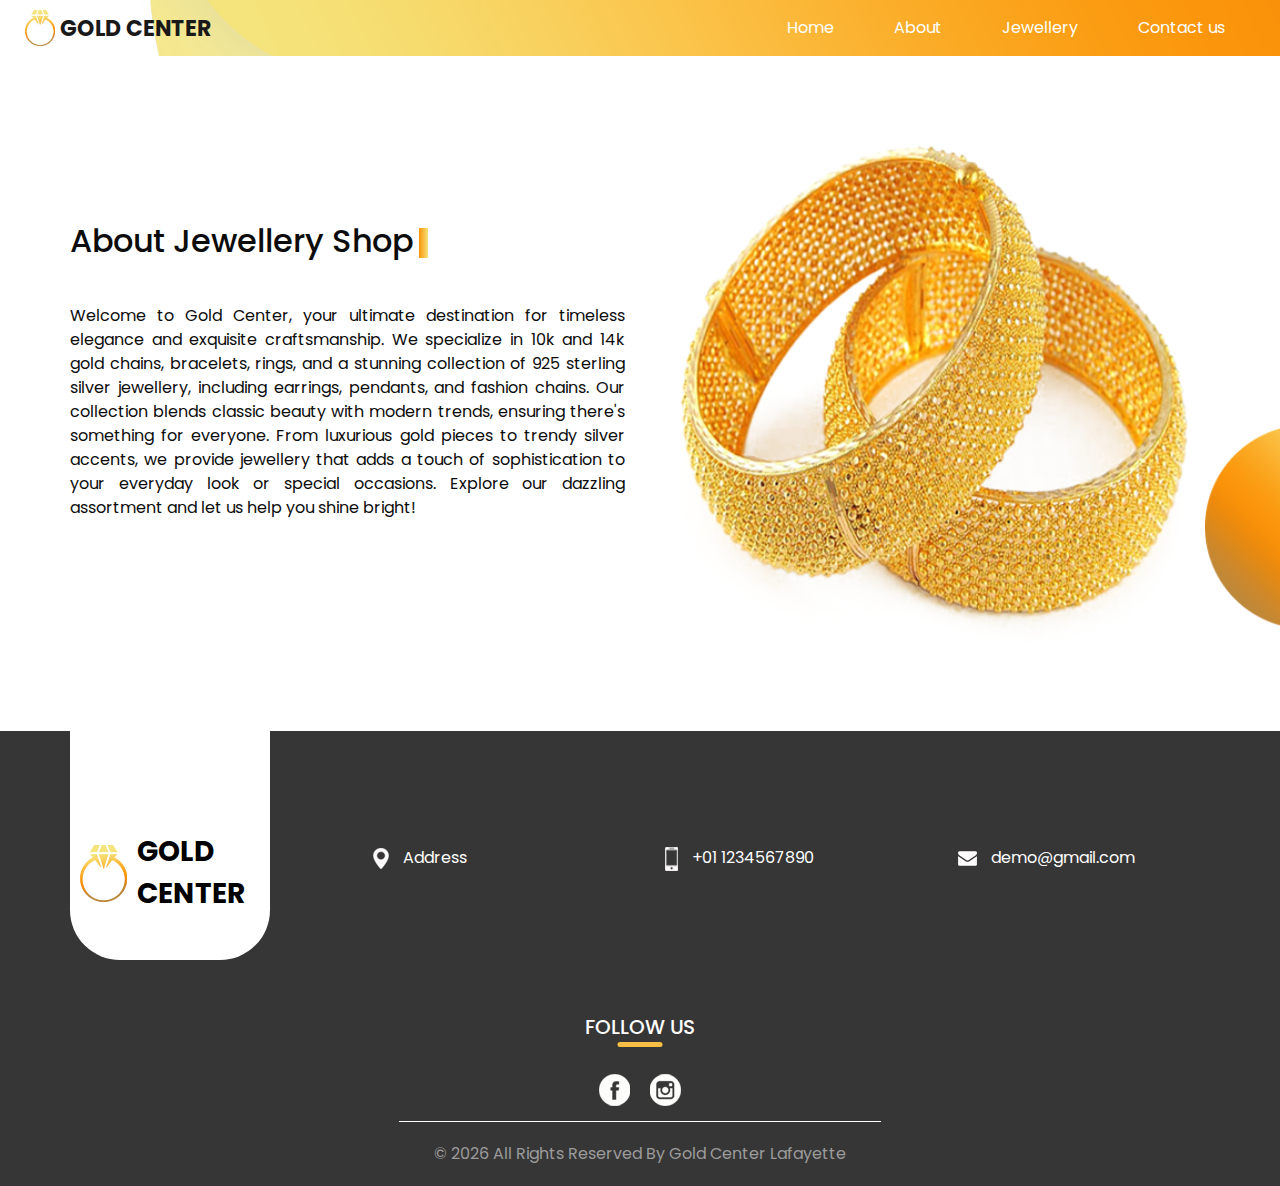
<file: about.html>
<!DOCTYPE html>
<html>

<head>
  <!-- Basic -->
  <meta charset="utf-8" />
  <meta http-equiv="X-UA-Compatible" content="IE=edge" />
  <!-- Mobile Metas -->
  <meta name="viewport" content="width=device-width, initial-scale=1, shrink-to-fit=no" />
  <!-- Site Metas -->
  <meta name="keywords" content="" />
  <meta name="description" content="" />
  <meta name="author" content="" />
  <link rel="shortcut icon" href="images/logo.png" type="">
  <title>Gold Center Lafayette</title>

  <!-- slider stylesheet -->
  <link rel="stylesheet" type="text/css"
    href="https://cdnjs.cloudflare.com/ajax/libs/OwlCarousel2/2.1.3/assets/owl.carousel.min.css" />

  <!-- bootstrap core css -->
  <link rel="stylesheet" type="text/css" href="css/bootstrap.css" />

  <!-- fonts style -->
  <link href="https://fonts.googleapis.com/css?family=Baloo+Chettan|Poppins:400,600,700&display=swap"
    rel="stylesheet" />
  <!-- Custom styles for this template -->
  <link href="css/style.css" rel="stylesheet" />
  <!-- responsive style -->
  <link href="css/responsive.css" rel="stylesheet" />
</head>

<body class="sub_page">
  <div class="hero_area">
    <!-- header section strats -->
    <header class="header_section">
      <div class="container-fluid">
        <nav class="navbar navbar-expand-lg custom_nav-container">
          <a class="navbar-brand" href="index.html">
            <img src="images/logo.png" alt="Adorn Yourself with the Sparkle You Deserve." />
            <span> Gold Center </span>
          </a>
          <button class="navbar-toggler" type="button" data-toggle="collapse" data-target="#navbarSupportedContent"
            aria-controls="navbarSupportedContent" aria-expanded="false" aria-label="Toggle navigation">
            <span class="navbar-toggler-icon"></span>
          </button>

          <div class="collapse navbar-collapse" id="navbarSupportedContent">
            <div class="d-flex ml-auto flex-column flex-lg-row align-items-center">
              <ul class="navbar-nav">
                <li class="nav-item active">
                  <a class="nav-link" href="index.html">Home <span class="sr-only">(current)</span></a>
                </li>
                <li class="nav-item">
                  <a class="nav-link" href="about.html"> About</a>
                </li>
                <li class="nav-item">
                  <a class="nav-link" href="jewellery.html">Jewellery </a>
                </li>
                <li class="nav-item">
                  <a class="nav-link" href="contact.html">Contact us</a>
                </li>
              </ul>
            </div>
        </nav>
      </div>
    </header>
    <!-- end header section -->
  </div>

  <!-- about section -->

  <section class="about_section layout_padding2-top layout_padding-bottom">
    <div class="design-box">
      <img src="images/design-2.png" alt="" />
    </div>
    <div class="container">
      <div class="row">
        <div class="col-md-6">
          <div class="detail-box">
            <div class="heading_container">
              <h2>About Jewellery Shop</h2>
            </div>
            <p class="text-justify">
              Welcome to Gold Center, your ultimate destination for timeless
              elegance and exquisite craftsmanship. We specialize in 10k and
              14k gold chains, bracelets, rings, and a stunning collection of
              925 sterling silver jewellery, including earrings, pendants, and
              fashion chains. Our collection blends classic beauty with modern
              trends, ensuring there's something for everyone. From luxurious
              gold pieces to trendy silver accents, we provide jewellery that
              adds a touch of sophistication to your everyday look or special
              occasions. Explore our dazzling assortment and let us help you
              shine bright!
            </p>
            <div></div>
          </div>
        </div>
        <div class="col-md-6">
          <div class="img-box">
            <img src="images/about-img.png" alt="" />
          </div>
        </div>
      </div>
    </div>
  </section>

  <!-- end about section -->

  <!-- info section -->
  <section class="info_section ">
    <div class="container">
      <div class="info_container">
        <div class="row">
          <div class="col-md-3">
            <div class="info_logo">
              <a href="./index.html">
                <img src="images/logo.png" alt="">
                <span>
                  Gold Center
                </span>
              </a>
            </div>
          </div>
          <div class="col-md-3">
            <div class="info_contact">
              <a
                href="https://www.google.com/maps/place/Gold+Center/@30.1711565,-92.0755187,15z/data=!4m2!3m1!1s0x0:0xe0473715c93ffa9d?sa=X&ved=1t:2428&ictx=111">
                <img src="images/location.png" alt="">
                <span>
                  Address
                </span>
              </a>
            </div>
          </div>
          <div class="col-md-3">
            <div class="info_contact">
              <a>
                <img src="images/phone.png" alt="">
                <span>
                  +01 1234567890
                </span>
              </a>
            </div>
          </div>
          <div class="col-md-3">
            <div class="info_contact">
              <a href="mailto:demo@example.com">
                <img src="images/mail.png" alt="">
                <span>
                  demo@gmail.com
                </span>
              </a>
            </div>
          </div>
        </div>
        <div class="info_social">
          <div class="d-flex justify-content-center">
            <h5 class="info_heading">
              Follow Us
            </h5>
          </div>
          <div class="social_box">
            <a href="https://www.facebook.com">
              <img src="images/fb.png" alt="">
            </a>
            <a href="https://www.instagram.com/">
              <img src="images/insta.png" alt="">
            </a>
          </div>
        </div>
      </div>
    </div>
  </section>

  <!-- end info_section -->

  <!-- footer section -->
  <section class="container-fluid footer_section">
    <p>
      &copy; <span id="displayYear"></span> All Rights Reserved By
      <a>Gold Center Lafayette</a>
    </p>
  </section>
  <script type="text/javascript" src="js/jquery-3.4.1.min.js"></script>
  <script type="text/javascript" src="js/bootstrap.js"></script>
  <script type="text/javascript" src="js/custom.js"></script>
</body>

</html>
</file>
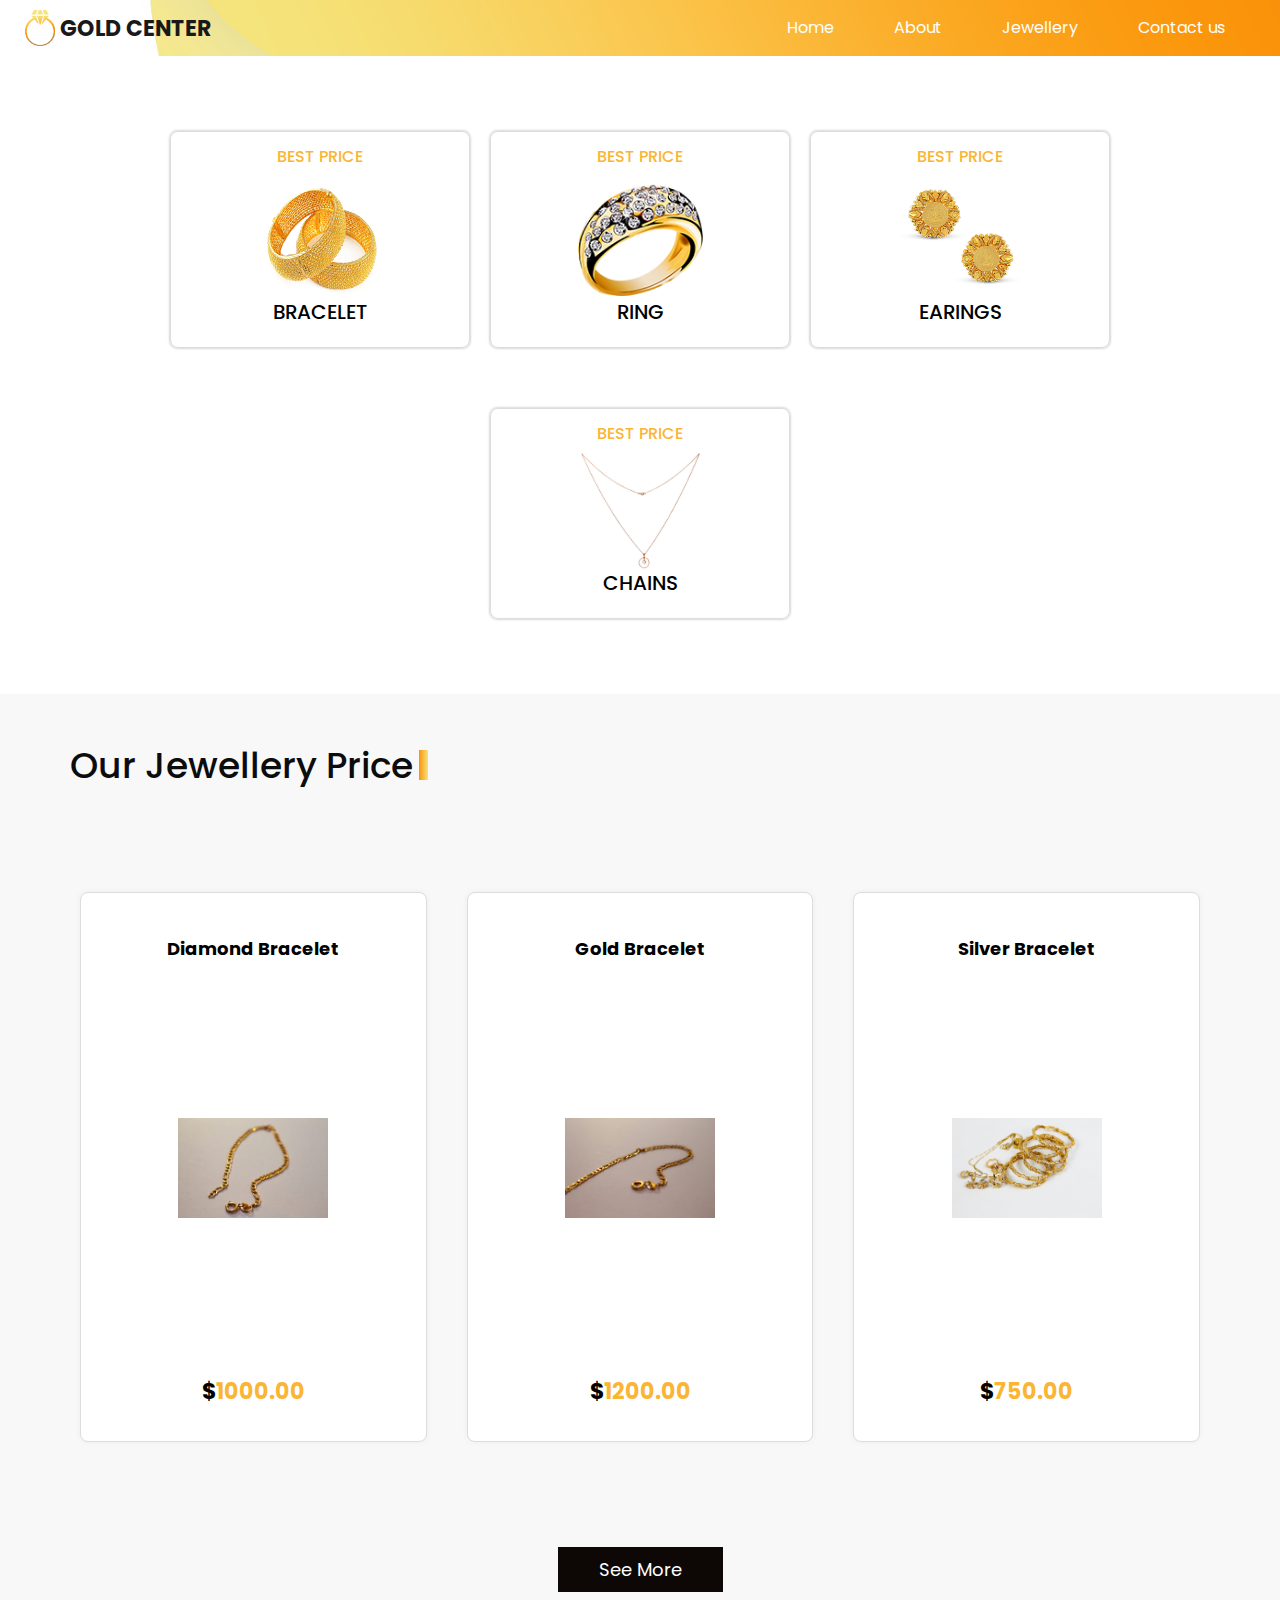
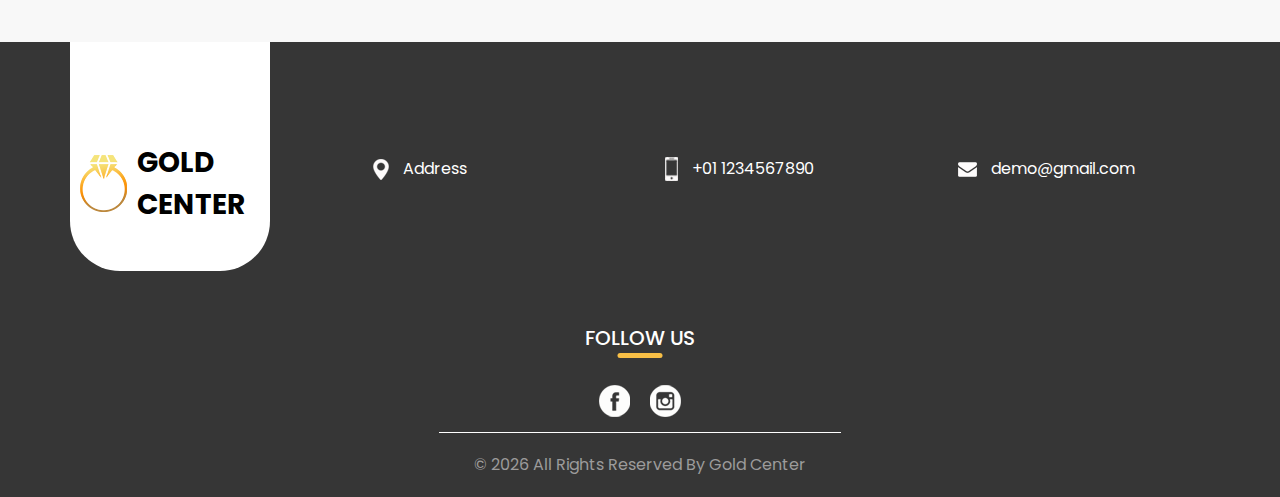
<file: jewellery.html>
<!DOCTYPE html>
<html>
  <head>
    <!-- Basic -->
    <meta charset="utf-8" />
    <meta http-equiv="X-UA-Compatible" content="IE=edge" />
    <!-- Mobile Metas -->
    <meta
      name="viewport"
      content="width=device-width, initial-scale=1, shrink-to-fit=no"
    />
    <!-- Site Metas -->
    <meta name="keywords" content="" />
    <meta name="description" content="" />
    <meta name="author" content="" />
    <link rel="shortcut icon" href="images/logo.png" type="" />
    <title>Gold Center Lafayette</title>

    <!-- slider stylesheet -->
    <link
      rel="stylesheet"
      type="text/css"
      href="https://cdnjs.cloudflare.com/ajax/libs/OwlCarousel2/2.1.3/assets/owl.carousel.min.css"
    />

    <!-- bootstrap core css -->
    <link rel="stylesheet" type="text/css" href="css/bootstrap.css" />

    <!-- fonts style -->
    <link
      href="https://fonts.googleapis.com/css?family=Baloo+Chettan|Poppins:400,600,700&display=swap"
      rel="stylesheet"
    />
    <!-- Custom styles for this template -->
    <link href="css/style.css" rel="stylesheet" />
    <!-- responsive style -->
    <link href="css/responsive.css" rel="stylesheet" />
    <link href="css/jewellery.css" rel="stylesheet" />
  </head>

  <body class="sub_page">
    <div class="hero_area">
      <!-- header section strats -->
      <header class="header_section">
        <div class="container-fluid">
          <nav class="navbar navbar-expand-lg custom_nav-container">
            <a class="navbar-brand" href="index.html">
              <img src="images/logo.png" alt="" />
              <span> Gold Center </span>
            </a>
            <button
              class="navbar-toggler"
              type="button"
              data-toggle="collapse"
              data-target="#navbarSupportedContent"
              aria-controls="navbarSupportedContent"
              aria-expanded="false"
              aria-label="Toggle navigation"
            >
              <span class="navbar-toggler-icon"></span>
            </button>

            <div class="collapse navbar-collapse" id="navbarSupportedContent">
              <div
                class="d-flex ml-auto flex-column flex-lg-row align-items-center"
              >
                <ul class="navbar-nav">
                  <li class="nav-item active">
                    <a class="nav-link" href="index.html"
                      >Home <span class="sr-only">(current)</span></a
                    >
                  </li>
                  <li class="nav-item">
                    <a class="nav-link" href="about.html"> About</a>
                  </li>
                  <li class="nav-item">
                    <a class="nav-link" href="jewellery.html">Jewellery </a>
                  </li>
                  <li class="nav-item">
                    <a class="nav-link" href="contact.html">Contact us</a>
                  </li>
                </ul>
              </div>
            </div>
          </nav>
        </div>
      </header>
      <!-- end header section -->
    </div>

    <!-- item section -->

    <div class="item_section layout_padding2">
      <div class="container">
        <div class="item_container">
          <a class="box" id="braceletBtn" href="#braceletSection">
            <div class="price">
              <h6>Best PRICE</h6>
            </div>
            <div class="img-box">
              <img src="images/i-1.png" alt="" />
            </div>
            <div class="name">
              <h5>Bracelet</h5>
            </div>
          </a>
          <a class="box" id="ringBtn" href="#ringSection">
            <div class="price">
              <h6>Best PRICE</h6>
            </div>
            <div class="img-box">
              <img src="images/i-2.png" alt="" />
            </div>
            <div class="name">
              <h5>Ring</h5>
            </div>
          </a>

          <a class="box" id="earringsBtn" href="#earringsSection">
            <div class="price">
              <h6>Best PRICE</h6>
            </div>
            <div class="img-box">
              <img src="images/i-3.png" alt="" />
            </div>
            <div class="name">
              <h5>Earings</h5>
            </div>
          </a>
          <a class="box" id="chainsBtn" href="#chainsSection">
            <div class="price">
              <h6>Best PRICE</h6>
            </div>
            <div class="img-box">
              <img src="images/i-4.jpg" alt="" />
            </div>
            <div class="name">
              <h5>Chains</h5>
            </div>
          </a>
        </div>
      </div>
    </div>

    <!-- end item section -->
    <section
      id="braceletSection"
      class="price_section layout_padding"
      style="display: block"
    >
      <div class="container">
        <div class="heading_container">
          <h2>Our Jewellery Price</h2>
        </div>
        <div
          class="price_container"
          id="braceletPriceContainer"
          data-loaded="3"
        >
          <div class="box">
            <div class="name">
              <h6>Diamond Bracelet</h6>
            </div>
            <div class="img-box">
              <img src="images/bracelets/1.jpg" alt="" />
            </div>
            <div class="detail-box">
              <h5>$<span>1000.00</span></h5>
            </div>
          </div>
          <div class="box">
            <div class="name">
              <h6>Gold Bracelet</h6>
            </div>
            <div class="img-box">
              <img src="images/bracelets/2.jpg" alt="" />
            </div>
            <div class="detail-box">
              <h5>$<span>1200.00</span></h5>
            </div>
          </div>
          <div class="box">
            <div class="name">
              <h6>Silver Bracelet</h6>
            </div>
            <div class="img-box">
              <img src="images/bracelets/3.jpg" alt="" />
            </div>
            <div class="detail-box">
              <h5>$<span>750.00</span></h5>
            </div>
          </div>
        </div>
        <div class="d-flex justify-content-center">
          <a href="#" id="bracelet_btn" class="price_btn">See More</a>
        </div>
      </div>
    </section>

    <section
      id="ringSection"
      class="price_section layout_padding"
      style="display: none"
    >
      <div class="container">
        <div class="heading_container">
          <h2>Our Jewellery Price</h2>
        </div>
        <div class="price_container" id="ringPriceContainer" data-loaded="3">
          <div class="box">
            <div class="name">
              <h6>Diamond Ring</h6>
            </div>
            <div class="img-box">
              <img src="images/rings/1.jpg" alt="" />
            </div>
            <div class="detail-box">
              <h5>$<span>1000.00</span></h5>
            </div>
          </div>
          <div class="box">
            <div class="name">
              <h6>Gold Ring</h6>
            </div>
            <div class="img-box">
              <img src="images/rings/2.jpg" alt="" />
            </div>
            <div class="detail-box">
              <h5>$<span>1200.00</span></h5>
            </div>
          </div>
          <div class="box">
            <div class="name">
              <h6>Silver Ring</h6>
            </div>
            <div class="img-box">
              <img src="images/rings/3.jpg" alt="" />
            </div>
            <div class="detail-box">
              <h5>$<span>750.00</span></h5>
            </div>
          </div>
        </div>
        <div class="d-flex justify-content-center">
          <a href="#" id="ring_btn" class="price_btn">See More</a>
        </div>
      </div>
    </section>

    <section
      id="earringsSection"
      class="price_section layout_padding"
      style="display: none"
    >
      <div class="container">
        <div class="heading_container">
          <h2>Our Jewellery Price</h2>
        </div>
        <div class="price_container" id="earringPriceContainer" data-loaded="3">
          <div class="box">
            <div class="name">
              <h6>Diamond Earring</h6>
            </div>
            <div class="img-box">
              <img src="images/earrings/1.jpg" alt="" />
            </div>
            <div class="detail-box">
              <h5>$<span>1000.00</span></h5>
            </div>
          </div>
          <div class="box">
            <div class="name">
              <h6>Gold Earring</h6>
            </div>
            <div class="img-box">
              <img src="images/earrings/2.jpg" alt="" />
            </div>
            <div class="detail-box">
              <h5>$<span>1200.00</span></h5>
            </div>
          </div>
          <div class="box">
            <div class="name">
              <h6>Silver Earring</h6>
            </div>
            <div class="img-box">
              <img src="images/earrings/3.jpg" alt="" />
            </div>
            <div class="detail-box">
              <h5>$<span>750.00</span></h5>
            </div>
          </div>
        </div>
        <div class="d-flex justify-content-center">
          <a href="#" id="earring_btn" class="price_btn">See More</a>
        </div>
      </div>
    </section>

    <section
      id="chainsSection"
      class="price_section layout_padding"
      style="display: none"
    >
      <div class="container">
        <div class="heading_container">
          <h2>Our Jewellery Price</h2>
        </div>
        <div class="price_container" id="chainPriceContainer" data-loaded="3">
          <div class="box">
            <div class="name">
              <h6>Diamond Chain</h6>
            </div>
            <div class="img-box">
              <img src="images/chains/1.jpg" alt="" />
            </div>
            <div class="detail-box">
              <h5>$<span>1000.00</span></h5>
            </div>
          </div>
          <div class="box">
            <div class="name">
              <h6>Gold Necklace</h6>
            </div>
            <div class="img-box">
              <img src="images/chains/2.jpg" alt="" />
            </div>
            <div class="detail-box">
              <h5>$<span>1200.00</span></h5>
            </div>
          </div>
          <div class="box">
            <div class="name">
              <h6>Silver Chain</h6>
            </div>
            <div class="img-box">
              <img src="images/chains/3.jpg" alt="" />
            </div>
            <div class="detail-box">
              <h5>$<span>750.00</span></h5>
            </div>
          </div>
        </div>
        <div class="d-flex justify-content-center">
          <a href="#" id="chain_btn" class="price_btn">See More</a>
        </div>
      </div>
    </section>
    <!-- end price section -->

    <!-- info section -->
    <section class="info_section">
      <div class="container">
        <div class="info_container">
          <div class="row">
            <div class="col-md-3">
              <div class="info_logo">
                <a href="./index.html">
                  <img src="images/logo.png" alt="" />
                  <span> Gold Center </span>
                </a>
              </div>
            </div>
            <div class="col-md-3">
              <div class="info_contact">
                <a
                  href="https://www.google.com/maps/place/Gold+Center/@30.1711565,-92.0755187,15z/data=!4m2!3m1!1s0x0:0xe0473715c93ffa9d?sa=X&ved=1t:2428&ictx=111"
                >
                  <img src="images/location.png" alt="" />
                  <span> Address </span>
                </a>
              </div>
            </div>
            <div class="col-md-3">
              <div class="info_contact">
                <a>
                  <img src="images/phone.png" alt="" />
                  <span> +01 1234567890 </span>
                </a>
              </div>
            </div>
            <div class="col-md-3">
              <div class="info_contact">
                <a href="mailto:demo@example.com">
                  <img src="images/mail.png" alt="" />
                  <span> demo@gmail.com </span>
                </a>
              </div>
            </div>
          </div>
          <div class="info_social">
            <div class="d-flex justify-content-center">
              <h5 class="info_heading">Follow Us</h5>
            </div>
            <div class="social_box">
              <a href="https://www.facebook.com">
                <img src="images/fb.png" alt="" />
              </a>
              <a href="https://www.instagram.com/">
                <img src="images/insta.png" alt="" />
              </a>
            </div>
          </div>
        </div>
      </div>
    </section>

    <!-- end info_section -->

    <!-- footer section -->
    <section class="container-fluid footer_section">
      <p>
        &copy; <span id="displayYear"></span> All Rights Reserved By
        <a>Gold Center</a>
      </p>
    </section>
    <!-- footer section -->

    <script type="text/javascript" src="js/jquery-3.4.1.min.js"></script>
    <script type="text/javascript" src="js/bootstrap.js"></script>
    <script type="text/javascript" src="js/custom.js"></script>
    <script type="text/javascript" src="./js/bracelet.js"></script>
    <script type="text/javascript" src="./js/ring.js"></script>
    <script type="text/javascript" src="./js/earring.js"></script>
    <script type="text/javascript" src="./js/chain.js"></script>

    <script type="text/javascript" src="./js/customRender.js"></script>
  </body>
</html>
</file>
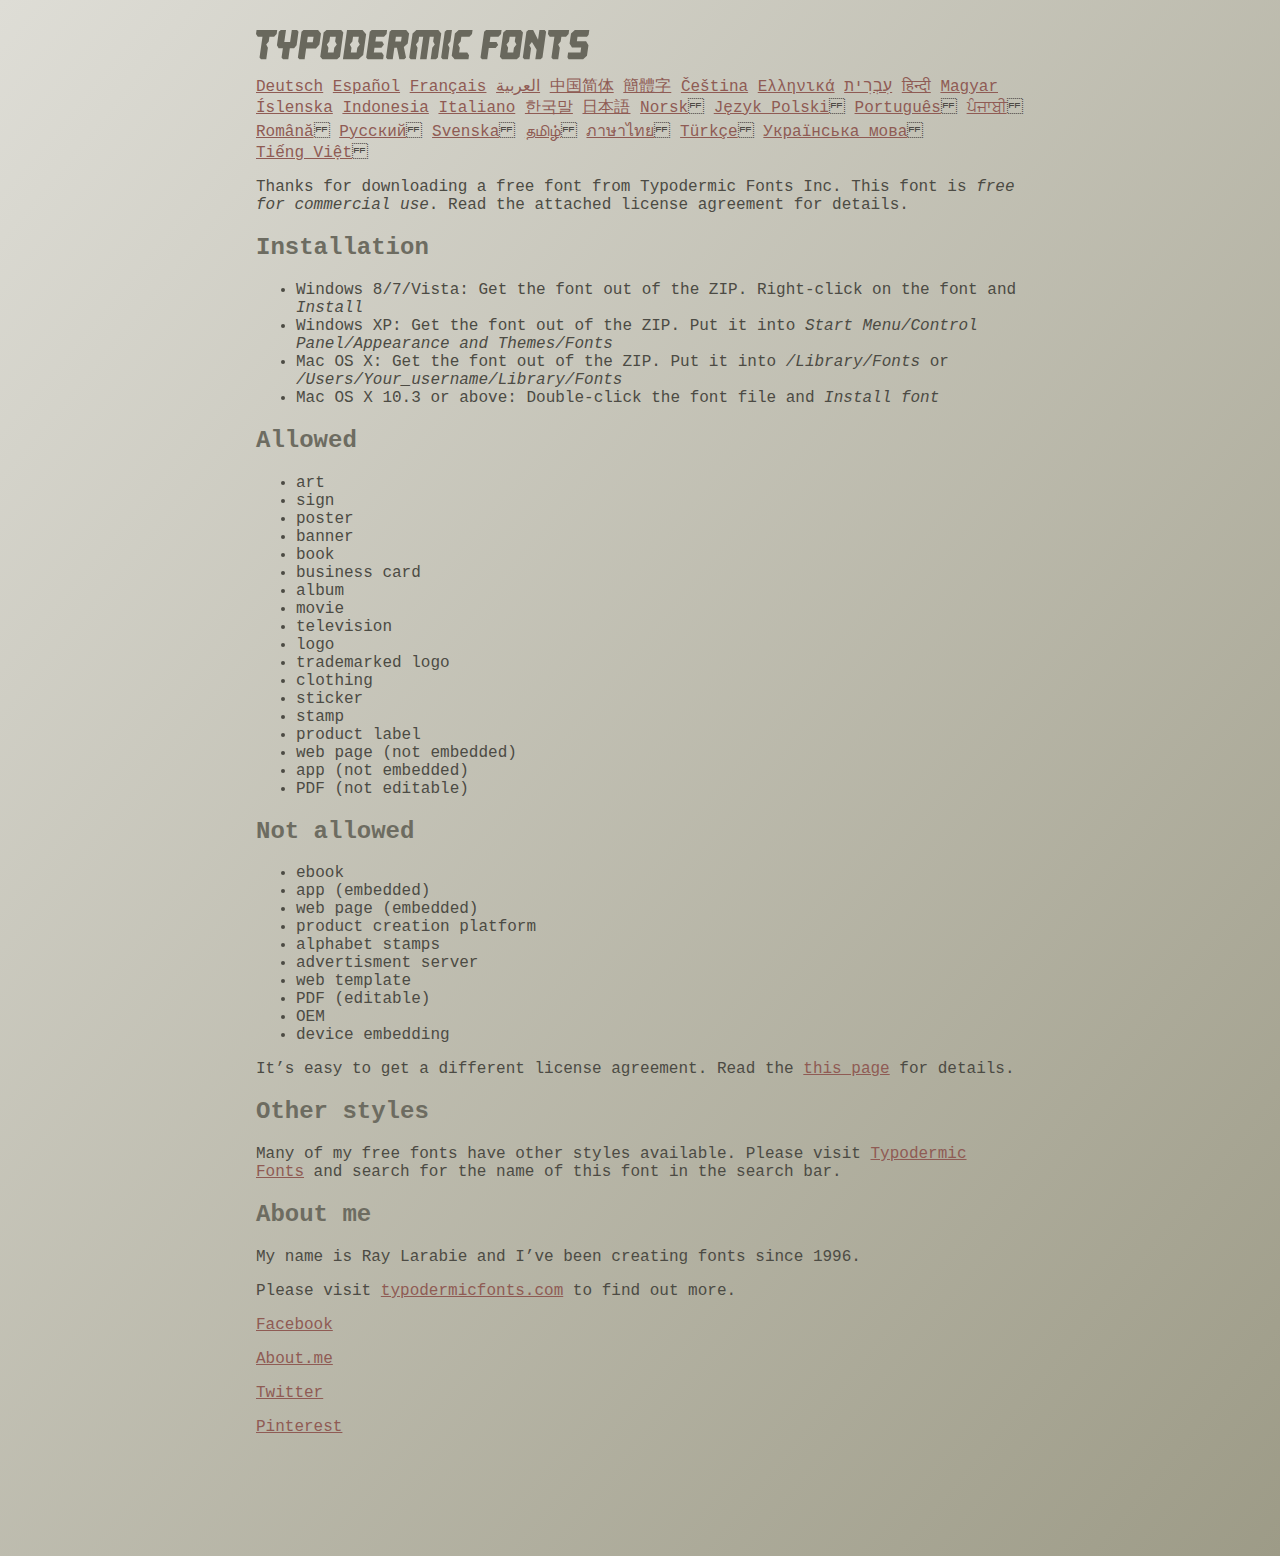
<file: fonts/ethnocentric/read-this.html>
<head>
<meta http-equiv="Content-Type" content="text/html; charset=utf-8">
<title>Typodermic Fonts Inc. Freeware Font instructions 2014</title>
<style type="text/css">
body {
	margin:30px 20% 120px 20%;
	padding:0px;
	font-family:Consolas, Courier, sans-serif;
	color:#4c4b44;
	background-color:#c2c1b3;

/* IE10 Consumer Preview */ 
background-image: -ms-linear-gradient(top left, #DEDDD6 0%, #9D9B87 100%);

/* Mozilla Firefox */ 
background-image: -moz-linear-gradient(top left, #DEDDD6 0%, #9D9B87 100%);

/* Opera */ 
background-image: -o-linear-gradient(top left, #DEDDD6 0%, #9D9B87 100%);

/* Webkit (Safari/Chrome 10) */ 
background-image: -webkit-gradient(linear, left top, right bottom, color-stop(0, #DEDDD6), color-stop(1, #9D9B87));

/* Webkit (Chrome 11+) */ 
background-image: -webkit-linear-gradient(top left, #DEDDD6 0%, #9D9B87 100%);

/* W3C Markup, IE10 Release Preview */ 
background-image: linear-gradient(to bottom right, #DEDDD6 0%, #9D9B87 100%);

	}
h2 {color:#6d6c61;}
a {color:#8f5b54;}
a:hover {color:#ffffff; background-color:#9a998c;}
</style>
</head>

<body>

<svg width="350px" height="30px">
	<path fill="#69685D" d="M0,4.006L0.554,0h20.674l-0.553,4.006l-2.559,2.772h-4.688l-0.682,4.816l-2.515,3.026l1.663,3.07
		l-1.62,11.594H4.987l-1.448-1.79l2.94-20.716H1.791L0,4.006z"/>
	<path fill="#69685D" d="M35.8,0h5.285l1.408,1.791l-1.876,13.343l-2.515,3.111h-4.264l-1.534,11.04h-5.286l-1.449-1.79l1.322-9.25
		h-4.263l-1.705-3.111l1.875-13.343L24.76,0h5.242l-1.706,12.064h5.799L35.8,0z"/>
	<path fill="#69685D" d="M62.09,0l2.899,3.453L63.412,14.58l-3.496,3.962h-9.805l-1.491,10.742h-5.244l-1.493-1.79l3.625-25.704
		L47.469,0H62.09z M50.965,12.362h5.797l0.81-5.583h-5.799L50.965,12.362z"/>
	<path fill="#69685D" d="M64.256,26.642l3.367-24.041L70.523,0h14.664l2.132,2.601l-3.368,24.041l-2.856,2.643H66.431L64.256,26.642
		z M73.335,11.595l-2.514,3.026l1.663,3.07l-0.683,4.816H77.6l0.68-4.816l2.516-3.07l-1.663-3.026l0.681-4.816h-5.796L73.335,11.595
		z"/>
	<path fill="#69685D" d="M86.926,29.285L91.017,0h15.518l3.581,4.307l-2.899,20.673l-4.774,4.305H86.926z M96.345,11.595
		l-2.515,3.026l1.664,3.07l-0.683,4.816h5.798l0.681-4.816l2.516-3.07l-1.663-3.026l0.681-4.816h-5.796L96.345,11.595z"/>
	<path fill="#69685D" d="M127.114,29.285h-15.473l-1.492-1.79l3.624-25.704L115.731,0h15.389l-0.554,4.006l-2.557,2.772h-7.971
		l-0.684,4.816h6.906l1.662,3.026l-2.515,3.111h-6.905l-0.683,4.775h8.057l1.791,2.771L127.114,29.285z"/>
	<path fill="#69685D" d="M150.21,0l2.898,3.453l-1.405,9.977l-3.881,3.452l2.217,10.613l-1.748,1.79h-4.944l-2.387-11.553h-2.6
		l-1.622,11.553h-5.241l-1.493-1.79l3.624-25.704L135.588,0H150.21z M145.691,6.779h-5.796l-0.683,4.816h5.799L145.691,6.779z"/>
	<path fill="#69685D" d="M159.92,29.285h-5.242l-1.492-1.79l3.41-24.042L160.432,0h21.911l2.897,3.453l-3.409,24.042l-1.876,1.79
		h-5.284l1.617-11.594l2.517-3.07l-1.662-3.026l0.681-4.816h-4.092l-3.154,22.506h-6.522l3.155-22.506h-4.134l-0.683,4.816
		l-2.515,3.026l1.663,3.07L159.92,29.285z"/>
	<path fill="#69685D" d="M191.879,29.285h-5.244l-1.492-1.79l3.624-25.704L190.728,0h5.242l-1.619,11.595l-2.516,3.026l1.663,3.07
		L191.879,29.285z"/>
	<path fill="#69685D" d="M213.018,25.279l-0.554,4.006h-13.854l-2.899-3.494l3.156-22.338L202.702,0h13.854l-0.555,4.006
		l-2.558,2.772h-8.1l-0.683,4.816l-2.515,3.026l1.663,3.07l-0.683,4.816h8.1L213.018,25.279z"/>
	<path fill="#69685D" d="M226.007,29.285l-1.492-1.79l3.624-25.704L230.1,0h15.473l-0.554,4.006l-2.557,2.772h-8.058l-0.724,5.115
		h6.818l1.664,3.07l-2.557,3.11h-6.82l-1.535,11.211H226.007z"/>
	<path fill="#69685D" d="M243.903,26.642l3.368-24.041L250.17,0h14.663l2.131,2.601l-3.367,24.041l-2.855,2.643h-14.664
		L243.903,26.642z M252.983,11.595l-2.516,3.026l1.662,3.07l-0.681,4.816h5.796l0.684-4.816l2.515-3.07l-1.664-3.026l0.684-4.816
		h-5.798L252.983,11.595z"/>
	<path fill="#69685D" d="M280.639,19.822l-4.731-7.758l-2.516,3.069l1.662,3.069l-1.533,11.082h-5.244l-1.493-1.79l3.626-25.704
		L272.37,0h4.773l4.902,9.677L283.41,0h5.285l1.407,1.791l-3.623,25.704l-1.877,1.79h-5.285L280.639,19.822z"/>
	<path fill="#69685D" d="M291.926,4.006L292.48,0h20.674l-0.554,4.006l-2.557,2.772h-4.691l-0.681,4.816l-2.516,3.026l1.664,3.07
		l-1.621,11.594h-5.285l-1.451-1.79l2.942-20.716h-4.689L291.926,4.006z"/>
	<path fill="#69685D" d="M325.168,17.478h-9.209l-2.387-3.923l1.45-10.102L318.857,0h14.452l-0.682,4.86l-1.621,1.918h-9.506
		l-0.64,4.561h9.208l2.388,3.878l-1.493,10.572l-3.836,3.494h-14.579l-1.107-1.917l0.682-4.86h12.362L325.168,17.478z"/>
</svg>

<br>

<p translate="no">

<a href="http://translate.google.com/translate?hl=en&sl=en&tl=de&u=http://typodermicfonts.com/wp-content/uploads/2014/02/read-this.html&sandbox=0&usg=ALkJrhivq6___mill12Uw6fPvMWyJxstkw">Deutsch</a>

<a href="http://translate.google.com/translate?hl=en&sl=en&tl=es&u=http://typodermicfonts.com/wp-content/uploads/2014/02/read-this.html&sandbox=0&usg=ALkJrhjAt3cpinDeMTX6Ro8UcZFqaE8K5Q">Español</a>

<a href="http://translate.google.com/translate?hl=en&sl=en&tl=fr&u=http://typodermicfonts.com/wp-content/uploads/2014/02/read-this.html&sandbox=0&usg=ALkJrhjObLPhFyyhwigF-dBoOZ3eXYdDsw">Français</a>

<a href="http://translate.google.com/translate?hl=en&sl=en&tl=ar&u=http://typodermicfonts.com/wp-content/uploads/2014/02/read-this.html&sandbox=0&usg=ALkJrhg2hs-st3zodt-AjmoeuPHfyJsTEg">العربية</a>

<a href="http://translate.google.com/translate?hl=en&sl=en&tl=zh-CN&u=http://typodermicfonts.com/wp-content/uploads/2014/02/read-this.html&sandbox=0&usg=ALkJrhiilVnjG1Ks0DN7UyRqbKExhxAT-Q">中国简体</a>

<a href="http://translate.google.com/translate?hl=en&sl=en&tl=zh-TW&u=http://typodermicfonts.com/wp-content/uploads/2014/02/read-this.html&sandbox=0&usg=ALkJrhiSCPRAYToARlHI4kxIK9eCIFKQhw">簡體字</a>

<a href="http://translate.google.com/translate?hl=en&sl=en&tl=cs&u=http://typodermicfonts.com/wp-content/uploads/2014/02/read-this.html&sandbox=0&usg=ALkJrhj3z2HOOmCXLT-ApYW2SCeBvTGvTA">Čeština</a>

<a href="http://translate.google.com/translate?hl=en&sl=en&tl=el&u=http://typodermicfonts.com/wp-content/uploads/2014/02/read-this.html&sandbox=0&usg=ALkJrhhoORG-43TvZ2NVrll3T0oyOZE0VA">Ελληνικά</a>

<a href="http://translate.google.com/translate?hl=en&sl=en&tl=iw&u=http://typodermicfonts.com/wp-content/uploads/2014/02/read-this.html&sandbox=0&usg=ALkJrhiP4kLXdDxVNuV6-9tHJ8Tbt-1xKw">עִבְרִית</a>

<a href="http://translate.google.com/translate?hl=en&sl=en&tl=hi&u=http://typodermicfonts.com/wp-content/uploads/2014/02/read-this.html&sandbox=0&usg=ALkJrhhJmUufReWrMTSaGKPPOqV7q5jpGQ">हिन्दी</a>

<a href="http://translate.google.com/translate?hl=en&sl=en&tl=hu&u=http://typodermicfonts.com/wp-content/uploads/2014/02/read-this.html&sandbox=0&usg=ALkJrhgfcL_UwP3jkr6Vvq35rkhETFuTug">Magyar</a>

<a href="http://translate.google.com/translate?hl=en&sl=en&tl=is&u=http://typodermicfonts.com/wp-content/uploads/2014/02/read-this.html&sandbox=0&usg=ALkJrhjpK9lELyRP50Vv3RNgqCJDb6d-GQ">Íslenska</a>

<a href="http://translate.google.com/translate?hl=en&sl=en&tl=id&u=http://typodermicfonts.com/wp-content/uploads/2014/02/read-this.html&sandbox=0&usg=ALkJrhiExV3gmyXBUVqcwNiGiUWQSRrgIQ">Indonesia</a>

<a href="http://translate.google.com/translate?hl=en&sl=en&tl=it&u=http://typodermicfonts.com/wp-content/uploads/2014/02/read-this.html&sandbox=0&usg=ALkJrhgMr2_uulaLYRSFz8C34rtcbN6XEg">Italiano</a>

<a href="http://translate.google.com/translate?hl=en&sl=en&tl=ko&u=http://typodermicfonts.com/wp-content/uploads/2014/02/read-this.html&sandbox=0&usg=ALkJrhhl_nNXiOMIiBERq879UXH1XYfZGw">한국말</a>

<a href="http://translate.google.com/translate?hl=en&ie=UTF8&prev=_t&sl=en&tl=ja&u=http://typodermicfonts.com/wp-content/uploads/2014/02/read-this.html&sandbox=0&usg=ALkJrhi2FvSFgSUub72-Sq2moIRAosCiLA">日本語</a>

<a href="http://translate.google.com/translate?hl=en&sl=en&tl=no&u=http://typodermicfonts.com/wp-content/uploads/2014/02/read-this.html&sandbox=0&usg=ALkJrhhnf9AGd5hfxwA04e1w-tfYPha1ww">Norsk</a>
<a href="http://translate.google.com/translate?hl=en&sl=en&tl=pl&u=http://typodermicfonts.com/wp-content/uploads/2014/02/read-this.html&sandbox=0&usg=ALkJrhjZTe5eJRrZffLe0zgqEHPrMb8pOQ">Język&nbsp;Polski</a>
<a href="http://translate.google.com/translate?hl=en&sl=en&tl=pt-BR&u=http://typodermicfonts.com/wp-content/uploads/2014/02/read-this.html&sandbox=0&usg=ALkJrhg-zp3i6AcZCv02ONjZ5YvkcCFDBw">Português</a>
<a href="http://translate.google.com/translate?hl=en&sl=en&tl=pa&u=http://typodermicfonts.com/wp-content/uploads/2014/02/read-this.html&sandbox=0&usg=ALkJrhhPEMoYvW59_DJT7y6fxgG2IMh23A">ਪੰਜਾਬੀ</a>
<a href="http://translate.google.com/translate?hl=en&sl=en&tl=ro&u=http://typodermicfonts.com/wp-content/uploads/2014/02/read-this.html&sandbox=0&usg=ALkJrhgD0R8zxuQQh-YmFpQTJdvjhAYm2A">Română</a>
<a href="http://translate.google.com/translate?hl=en&sl=en&tl=ru&u=http://typodermicfonts.com/wp-content/uploads/2014/02/read-this.html&sandbox=0&usg=ALkJrhgI6c7Pd-FCcipT4xc2NPTefj5JJg">Русский</a>
<a href="http://translate.google.com/translate?hl=en&sl=en&tl=sv&u=http://typodermicfonts.com/wp-content/uploads/2014/02/read-this.html&sandbox=0&usg=ALkJrhhA8gW_-rjCbZQ5TK46zFMB3_StEQ">Svenska</a>
<a href="http://translate.google.com/translate?hl=en&sl=en&tl=ta&u=http://typodermicfonts.com/wp-content/uploads/2014/02/read-this.html&sandbox=0&usg=ALkJrhiwxxCEPzu3pHBXP-fbTZaOzYqe3g">தமிழ்</a>
<a href="http://translate.google.com/translate?hl=en&sl=en&tl=th&u=http://typodermicfonts.com/wp-content/uploads/2014/02/read-this.html&sandbox=0&usg=ALkJrhjP1N1DRUB1M81k5mi5KnRtt5C2-Q">ภาษาไทย</a>
<a href="http://translate.google.com/translate?hl=en&sl=en&tl=tr&u=http://typodermicfonts.com/wp-content/uploads/2014/02/read-this.html&sandbox=0&usg=ALkJrhiTYbD039OWznCcGyQnMy89_v-1gA">Türkçe</a>
<a href="http://translate.google.com/translate?hl=en&sl=en&tl=uk&u=http%3A%2F%2Ftypodermicfonts.com%2Fwp-content%2Fuploads%2F2014%2F02%2Fread-this.html">Українська&nbsp;мова</a>
<a href="http://translate.google.com/translate?hl=en&sl=en&tl=vi&u=http://typodermicfonts.com/wp-content/uploads/2014/02/read-this.html&sandbox=0&usg=ALkJrhirTQPOLCZognLpxOvJQT_158y07A">Tiếng&nbsp;Việt</a>
</p>


<p>Thanks for downloading a free font from <span translate="no">Typodermic Fonts Inc.</span> This font is <em>free for commercial use</em>. Read the attached license agreement for details.</p>


<h2>Installation</h2>

<ul>
<li>Windows 8/7/Vista: Get the font out of the ZIP. Right-click on the font and <em>Install</em>
<li>Windows XP: Get the font out of the ZIP. Put it into <cite translate="no">Start Menu/Control Panel/Appearance and Themes/Fonts</cite>
<li>Mac OS X: Get the font out of the ZIP. Put it into <cite translate="no">/Library/Fonts</cite> or <cite translate="no">/Users/Your_username/Library/Fonts</cite>
<li>Mac OS X 10.3 or above: Double-click the font file and <em>Install font</em>
</ul>


<h2>Allowed</h2>

<ul>
<li>art
<li>sign
<li>poster
<li>banner
<li>book
<li>business card
<li>album
<li>movie
<li>television
<li>logo
<li>trademarked logo
<li>clothing
<li>sticker
<li>stamp
<li>product label
<li>web page (not embedded)
<li>app (not embedded)
<li>PDF (not editable)
</ul>

<h2>Not allowed</h2>

<ul>
<li>ebook
<li>app (embedded)
<li>web page (embedded)
<li>product creation platform
<li>alphabet stamps
<li>advertisment server
<li>web template
<li>PDF (editable)
<li>OEM
<li>device embedding
</ul>

<p>It&rsquo;s easy to get a different license agreement. Read the <a href="http://typodermicfonts.com/custom/">this page</a> for details.</p>

<h2>Other styles</h2>

<p>Many of my free fonts have other styles available. Please visit <a href="http://typodermicfonts.com">Typodermic Fonts</a> and search for the name of this font in the search bar.</p>


<h2>About me</h2>

<p>My name is <span translate="no">Ray Larabie</span> and I&rsquo;ve been creating fonts since 1996.</p>

<p>Please visit <a href="http://typodermicfonts.com">typodermicfonts.com</a> to find out more.</p>

<p translate="no"><a href="https://www.facebook.com/pages/Typodermic-Fonts/7153899975">Facebook</a></p>
<p translate="no"><a href="http://about.me/raylarabie/#">About.me</a></p>
<p translate="no"><p><a href="https://twitter.com/typodermic">Twitter</a></p>
<p translate="no"><p><a href="http://www.pinterest.com/plywood747/">Pinterest</a></p>

</body>
</file>
<file: css/style.css>
body {
  font-family: "Poppins", sans-serif;
  color: #0c0c0c;
  background-color: #ffffff;
}

.layout_padding {
  padding: 75px 0;
}

.layout_padding2 {
  padding: 45px 0;
}

.layout_padding2-top {
  padding-top: 45px;
}

.layout_padding2-bottom {
  padding-bottom: 45px;
}

.layout_padding-top {
  padding-top: 75px;
}

.layout_padding-bottom {
  padding-bottom: 75px;
}

.heading_container {
  display: -webkit-box;
  display: -ms-flexbox;
  display: flex;
}

.heading_container h2 {
  position: relative;
}

.heading_container h2::before {
  content: "";
  position: absolute;
  width: 9px;
  height: 30px;
  top: 14%;
  right: -15px;
  background: -webkit-gradient(linear, left top, right top, from(#fb930a), to(#f5e47b));
  background: linear-gradient(to right, #fb930a, #f5e47b);
}

/*header section*/
.hero_area {
  height: 100vh;
  position: relative;
  background-image: url(../images/hero-bg.png);
  background-size: cover;
  background-position: bottom right;
  background-repeat: no-repeat;
}

.sub_page .hero_area {
  height: auto;
  background-position: top right;
}

.hero_area.sub_pages {
  height: auto;
}

.header_section .container-fluid {
  padding-right: 25px;
  padding-left: 25px;
}

.header_section .nav_container {
  margin: 0 auto;
}

.custom_nav-container.navbar-expand-lg .navbar-nav .nav-link {
  padding: 10px 30px;
  color: #ffffff;
  text-align: center;
}

a,
a:hover,
a:focus {
  text-decoration: none;
}

a:hover,
a:focus {
  color: initial;
}

.btn,
.btn:focus {
  outline: none !important;
  -webkit-box-shadow: none;
          box-shadow: none;
}

.custom_nav-container .nav_search-btn {
  background-image: url(../images/search-icon.png);
  background-size: 22px;
  background-repeat: no-repeat;
  background-position-y: 7px;
  width: 35px;
  height: 35px;
  padding: 0;
  border: none;
}

.navbar-brand {
  display: -webkit-box;
  display: -ms-flexbox;
  display: flex;
  -webkit-box-align: center;
      -ms-flex-align: center;
          align-items: center;
}

.navbar-brand img {
  width: 30px;
  margin-right: 5px;
}

.navbar-brand span {
  font-size: 22px;
  font-weight: 700;
  color: #191919;
  text-transform: uppercase;
}

.custom_nav-container {
  z-index: 99999;
  padding: 5px 0;
}

.custom_nav-container .navbar-toggler {
  outline: none;
}

.custom_nav-container .navbar-toggler .navbar-toggler-icon {
  background-image: url(../images/menu.png);
  background-size: 45px;
}

.quote_btn-container {
  display: -webkit-box;
  display: -ms-flexbox;
  display: flex;
  -webkit-box-align: center;
      -ms-flex-align: center;
          align-items: center;
}

.quote_btn-container a {
  color: #000000;
  position: relative;
}

.quote_btn-container a .cart_number {
  position: absolute;
  top: 68%;
  left: 50%;
  -webkit-transform: translate(-50%, -50%);
          transform: translate(-50%, -50%);
  color: #ffffff;
  font-size: 12px;
}

.quote_btn-container a img {
  width: 20px;
  margin: 0 25px;
}

/*end header section*/
/* slider section */
.slider_section {
  height: calc(100% - 70px);
  display: -webkit-box;
  display: -ms-flexbox;
  display: flex;
  -webkit-box-align: center;
      -ms-flex-align: center;
          align-items: center;
  position: relative;
}

.slider_section .row {
  -webkit-box-align: center;
      -ms-flex-align: center;
          align-items: center;
}

.slider_section .design-box {
  position: absolute;
  bottom: 0;
  -webkit-transform: translateY(-50%);
          transform: translateY(-50%);
  left: 0;
  width: 75px;
}

.slider_section .design-box img {
  width: 100%;
}

.slider_section .slider_number-container {
  position: absolute;
  top: 45%;
  -webkit-transform: translateY(-50%);
          transform: translateY(-50%);
  right: 4%;
  text-align: center;
  opacity: .6;
}

.slider_section .slider_number-container hr {
  width: 1px;
  height: 50px;
  border: none;
  background-color: #ffffff;
}

.slider_section .slider_number-container .number-box {
  display: -webkit-box;
  display: -ms-flexbox;
  display: flex;
  -webkit-box-orient: vertical;
  -webkit-box-direction: normal;
      -ms-flex-direction: column;
          flex-direction: column;
  -webkit-box-pack: center;
      -ms-flex-pack: center;
          justify-content: center;
  -webkit-box-align: center;
      -ms-flex-align: center;
          align-items: center;
  color: #ffffff;
  text-transform: uppercase;
}

.slider_section .detail_box h2 {
  margin-bottom: 0;
  display: -webkit-box;
  display: -ms-flexbox;
  display: flex;
  -webkit-box-align: center;
      -ms-flex-align: center;
          align-items: center;
}

.slider_section .detail_box h2 span {
  margin-right: 10px;
}

.slider_section .detail_box h2 hr {
  margin: 0;
  border: none;
  width: 55px;
  height: 1px;
  background-color: #000000;
}

.slider_section .detail_box h1 {
  font-weight: bold;
  text-transform: uppercase;
  font-size: 5rem;
  margin-bottom: 30px;
}

.slider_section .detail_box a {
  display: inline-block;
  padding: 8px 40px;
  background-color: #0d0806;
  border: 1px solid #0d0806;
  color: #ffffff;
  border-radius: 0;
  margin: 35px 0;
}

.slider_section .detail_box a:hover {
  background-color: transparent;
  color: #0d0806;
}

.slider_section .img-box img {
  width: 100%;
}

.slider_section .carousel-indicators {
  padding: 0;
  margin: 0;
  right: initial;
  bottom: 22%;
  left: 17%;
}

.slider_section .carousel-indicators li {
  text-indent: 0;
  width: auto;
  height: auto;
  opacity: 1;
  background-color: transparent;
  border: none;
  color: #c0c0c0;
  font-size: 24px;
  display: none;
}

.slider_section .carousel-indicators li.active {
  display: block;
}

.item_section .item_container {
  display: -webkit-box;
  display: -ms-flexbox;
  display: flex;
  -webkit-box-pack: center;
      -ms-flex-pack: center;
          justify-content: center;
  -ms-flex-wrap: wrap;
      flex-wrap: wrap;
}

.item_section .item_container .box {
  width: 300px;
  display: -webkit-box;
  display: -ms-flexbox;
  display: flex;
  -webkit-box-orient: vertical;
  -webkit-box-direction: normal;
      -ms-flex-direction: column;
          flex-direction: column;
  -webkit-box-pack: justify;
      -ms-flex-pack: justify;
          justify-content: space-between;
  margin: 30px 10px;
  padding: 15px;
  -webkit-box-shadow: 0px 0px 2px 0.5px rgba(0, 0, 0, 0.15);
  box-shadow: 0px 0px 2px 0.5px rgba(0, 0, 0, 0.15);
}

.item_section .item_container .box .img-box {
  width: 100%;
  display: -webkit-box;
  display: -ms-flexbox;
  display: flex;
  -webkit-box-pack: center;
      -ms-flex-pack: center;
          justify-content: center;
}

.item_section .item_container .box .img-box img {
  width: 125px;
}

.item_section .item_container .box h6 {
  color: #fbb534;
  text-transform: uppercase;
}

.item_section .item_container .box h5 {
  text-transform: uppercase;
}

.item_section .item_container .box:hover {
  -webkit-box-shadow: 0px 0px 25px 1px rgba(0, 0, 0, 0.1);
          box-shadow: 0px 0px 25px 1px rgba(0, 0, 0, 0.1);
}

.about_section {
  position: relative;
}

.about_section .design-box {
  position: absolute;
  bottom: 0;
  -webkit-transform: translateY(-50%);
          transform: translateY(-50%);
  right: 0;
  width: 75px;
}

.about_section .design-box img {
  width: 100%;
}

.about_section .row {
  -webkit-box-align: center;
      -ms-flex-align: center;
          align-items: center;
}

.about_section .detail-box p {
  margin-top: 35px;
}

.about_section .detail-box a {
  display: inline-block;
  padding: 8px 40px;
  background-color: #0d0806;
  border: 1px solid #0d0806;
  color: #ffffff;
  border-radius: 0;
  margin-top: 35px;
}

.about_section .detail-box a:hover {
  background-color: transparent;
  color: #0d0806;
}

.about_section .img-box img {
  width: 100%;
}

.price_section {
  background-color: #f8f8f8;
}

.price_section .price_container {
  display: -webkit-box;
  display: -ms-flexbox;
  display: flex;
  -webkit-box-pack: center;
      -ms-flex-pack: center;
          justify-content: center;
  padding: 40px 0;
  -ms-flex-wrap: wrap;
      flex-wrap: wrap;
}

.price_section .price_container .box {
  min-width: 300px;
  max-width: 360px;
  height: 550px;
  display: -webkit-box;
  display: -ms-flexbox;
  display: flex;
  -webkit-box-orient: vertical;
  -webkit-box-direction: normal;
      -ms-flex-direction: column;
          flex-direction: column;
  -webkit-box-align: center;
      -ms-flex-align: center;
          align-items: center;
  -webkit-box-pack: justify;
      -ms-flex-pack: justify;
          justify-content: space-between;
  margin: 35px 10px;
  padding: 45px 0 25px 0;
  text-align: center;
  background-color: #ffffff;
  -webkit-box-shadow: 0px 0px 6px 0 rgba(0, 0, 0, 0.05);
  box-shadow: 0px 0px 6px 0 rgba(0, 0, 0, 0.05);
  -webkit-box-flex: 1;
      -ms-flex-positive: 1;
          flex-grow: 1;
}

.price_section .price_container .box .img-box {
  width: 100%;
  display: -webkit-box;
  display: -ms-flexbox;
  display: flex;
  -webkit-box-pack: center;
      -ms-flex-pack: center;
          justify-content: center;
}

.price_section .price_container .box .img-box img {
  width: 150px;
}

.price_section .price_container .box h6 {
  font-weight: bold;
  font-size: 18px;
}

.price_section .price_container .box .detail-box h5 {
  text-transform: uppercase;
  font-weight: bold;
  font-size: 22px;
}

.price_section .price_container .box .detail-box h5 span {
  color: #fbb534;
}

.price_section .price_container .box .detail-box a {
  display: inline-block;
  padding: 5px 15px;
  border: 1px solid #000000;
  font-weight: bold;
  color: #000000;
  margin-top: 15px;
}

.price_section .price_container .box:hover a {
  border-color: #fbb534;
  color: #fbb534;
}

.price_section .price_btn {
  display: inline-block;
  padding: 8px 40px;
  background-color: #0d0806;
  border: 1px solid #0d0806;
  color: #ffffff;
  border-radius: 0;
}

.price_section .price_btn:hover {
  background-color: transparent;
  color: #0d0806;
}

.ring_section {
  text-align: center;
  position: relative;
}

.ring_section .row {
  -webkit-box-align: center;
      -ms-flex-align: center;
          align-items: center;
}

.ring_section .container {
  -webkit-box-shadow: 0px 0px 56px 1px rgba(0, 0, 0, 0.08);
  box-shadow: 0px 0px 56px 1px rgba(0, 0, 0, 0.08);
}

.ring_section .design-box {
  position: absolute;
  bottom: 0;
  -webkit-transform: translateY(-50%);
          transform: translateY(-50%);
  left: 0;
  width: 75px;
}

.ring_section .design-box img {
  width: 100%;
}

.ring_section .ring_container .detail-box h4 {
  text-transform: uppercase;
  color: #fbb534;
}

.ring_section .ring_container .detail-box a {
  display: inline-block;
  padding: 5px 15px;
  border: 1px solid #000000;
  font-weight: bold;
  color: #000000;
  margin-top: 15px;
}

.ring_section .ring_container .img-box img {
  width: 100%;
}

.client_section .heading_container {
  -webkit-box-pack: center;
      -ms-flex-pack: center;
          justify-content: center;
}

.client_section .secondary_heading {
  text-align: center;
}

.client_section .client_container {
  display: -webkit-box;
  display: -ms-flexbox;
  display: flex;
  -webkit-box-align: center;
      -ms-flex-align: center;
          align-items: center;
  border: 1px solid #fbb534;
  padding: 25px;
  width: 85%;
  margin: 75px auto;
}

.client_section .client_container .client-id {
  display: -webkit-box;
  display: -ms-flexbox;
  display: flex;
  -webkit-box-align: center;
      -ms-flex-align: center;
          align-items: center;
  width: 45%;
}

.client_section .client_container .client-id .img-box {
  margin-right: 25px;
}

.client_section .client_container .client-id .img-box img {
  width: 100%;
}

.client_section .client_container .client-id h5 {
  font-weight: bold;
}

.client_section .client_container .client-id h6 {
  color: #f6d768;
}

.client_section .client_container .detail-box {
  width: 55%;
}

.client_section .client_container .detail-box p {
  margin: 0;
}

.client_section .carousel-control-prev,
.client_section .carousel-control-next {
  opacity: 1;
}

.client_section .carousel-control-prev {
  -webkit-box-pack: start;
      -ms-flex-pack: start;
          justify-content: flex-start;
}

.client_section .carousel-control-next {
  -webkit-box-pack: end;
      -ms-flex-pack: end;
          justify-content: flex-end;
}

.client_section .carousel-control-prev-icon,
.client_section .carousel-control-next-icon {
  width: 30px;
  height: 30px;
  background-size: 25px;
}

.client_section .carousel-control-prev-icon {
  background-image: url(../images/prev-black.png);
}

.client_section .carousel-control-prev-icon:hover {
  background-image: url(../images/prev.png);
}

.client_section .carousel-control-next-icon {
  background-image: url(../images/next-black.png);
}

.client_section .carousel-control-next-icon:hover {
  background-image: url(../images/next.png);
}

.contact_section {
  position: relative;
}

.contact_section .design-box {
  position: absolute;
  bottom: 50%;
  -webkit-transform: translateY(50%);
          transform: translateY(50%);
  right: 0;
  width: 75px;
}

.contact_section .design-box img {
  width: 100%;
}

.contact_section h2 {
  margin-bottom: 65px;
}

.contact_section form {
  padding-right: 35px;
}

.contact_section input {
  width: 100%;
  border: none;
  height: 50px;
  margin-bottom: 25px;
  padding-left: 25px;
  background-color: transparent;
  outline: none;
  color: #101010;
  -webkit-box-shadow: 0px 2px 5px 0px rgba(0, 0, 0, 0.16);
  box-shadow: 0px 2px 5px 0px rgba(0, 0, 0, 0.16);
}

.contact_section input::-webkit-input-placeholder {
  color: #131313;
}

.contact_section input:-ms-input-placeholder {
  color: #131313;
}

.contact_section input::-ms-input-placeholder {
  color: #131313;
}

.contact_section input::placeholder {
  color: #131313;
}

.contact_section input.message-box {
  height: 120px;
}

.contact_section button {
  padding: 12px 45px;
  outline: none;
  border: none;
  border-radius: 30px;
  color: #fff;
  background: -webkit-gradient(linear, left top, left bottom, from(#f5e47b), to(#fb930a));
  background: linear-gradient(to bottom, #f5e47b, #fb930a);
  margin-top: 35px;
}

.contact_section .map_container {
  height: 100%;
  padding-bottom: 110px;
}

.contact_section .map_container .map-responsive {
  height: 100%;
}

.info_section {
  background-color: #363636;
  color: #ffffff;
}

.info_section .info_container .info_logo {
  display: -webkit-box;
  display: -ms-flexbox;
  display: flex;
  -webkit-box-pack: center;
      -ms-flex-pack: center;
          justify-content: center;
  padding: 100px 10px 45px 10px;
  background-color: #ffffff;
  width: 200px;
  border-radius: 0 0 50px 50px;
}

.info_section .info_container .info_logo a {
  display: -webkit-box;
  display: -ms-flexbox;
  display: flex;
  -webkit-box-align: center;
      -ms-flex-align: center;
          align-items: center;
}

.info_section .info_container .info_logo a img {
  width: 50px;
  margin-right: 10px;
}

.info_section .info_container .info_logo a span {
  text-transform: uppercase;
  color: #000000;
  font-size: 28px;
  font-weight: bold;
}

.info_section .info_container .info_contact {
  padding: 115px 10px 45px 10px;
}

.info_section .info_container .info_contact a {
  color: #ffffff;
}

.info_section .info_container .info_contact a img {
  margin-right: 10px;
}

.info_section .info_heading {
  text-transform: uppercase;
  margin: 20px 0;
  position: relative;
}

.info_section .info_heading::before {
  content: "";
  width: 45px;
  height: 5px;
  position: absolute;
  bottom: -8px;
  left: 50%;
  -webkit-transform: translateX(-50%);
          transform: translateX(-50%);
  border-radius: 5px;
  background-color: #f8bf46;
}

.info_section .info_form form {
  display: -webkit-box;
  display: -ms-flexbox;
  display: flex;
  -webkit-box-orient: vertical;
  -webkit-box-direction: normal;
      -ms-flex-direction: column;
          flex-direction: column;
  -webkit-box-align: center;
      -ms-flex-align: center;
          align-items: center;
}

.info_section .info_form form .email_box {
  display: -webkit-box;
  display: -ms-flexbox;
  display: flex;
  -webkit-box-orient: vertical;
  -webkit-box-direction: normal;
      -ms-flex-direction: column;
          flex-direction: column;
}

.info_section .info_form form label {
  color: #5a5959;
}

.info_section .info_form form input {
  width: 500px;
  border: none;
  background-color: #ffffff;
  outline: none;
  padding: 5px;
}

.info_section .info_form form button {
  padding: 8px 65px;
  outline: none;
  border: none;
  border-radius: 30px;
  color: #fff;
  background: -webkit-gradient(linear, left top, left bottom, from(#f5e47b), to(#fb930a));
  background: linear-gradient(to bottom, #f5e47b, #fb930a);
  margin-top: 35px;
  text-transform: uppercase;
}

.info_section .info_social {
  padding-top: 35px;
  display: -webkit-box;
  display: -ms-flexbox;
  display: flex;
  -webkit-box-orient: vertical;
  -webkit-box-direction: normal;
      -ms-flex-direction: column;
          flex-direction: column;
  -webkit-box-align: center;
      -ms-flex-align: center;
          align-items: center;
}

.info_section .info_social .social_box {
  display: -webkit-box;
  display: -ms-flexbox;
  display: flex;
  margin: 15px auto;
  -webkit-box-align: center;
      -ms-flex-align: center;
          align-items: center;
}

.info_section .info_social .social_box img {
  min-width: 10px;
  margin: 0 10px;
}

/* footer section*/
.footer_section {
  background-color: #363636;
  display: -webkit-box;
  display: -ms-flexbox;
  display: flex;
  -webkit-box-pack: center;
      -ms-flex-pack: center;
          justify-content: center;
  position: relative;
}

.footer_section p {
  border-top: 1px solid #ffffff;
  color: #9c9b9b;
  margin: 0;
  text-align: center;
  padding: 20px 35px;
  margin: 0;
}

.footer_section a {
  color: #9c9b9b;
}
/*# sourceMappingURL=style.css.map */
</file>
<file: css/responsive.css>
@media (max-width: 1120px) {}

@media (max-width: 992px) {

  .custom_nav-container.navbar-expand-lg .navbar-nav .nav-link {
    color: #000000;
  }

  .quote_btn-container {
    display: none;
  }


  .ring_section .ring_container .detail-box {
    margin-bottom: 45px;
  }

  .price_section .price_container .box {
    height: 450px;
  }
}

@media (max-width: 768px) {
  .hero_area {
    background-position: top left;
    height: auto;
  }

  .slider_section {
    padding: 45px 0;
  }

  .contact_section button {
    margin-bottom: 45px;
    margin-left: auto;
    margin-right: auto;
  }

  .contact_section form {
    padding: 0;
  }

  .client_section .client_container {
    flex-direction: column;
  }

  .client_section .client_container .client-id {
    width: auto;
  }

  .client_section .client_container .detail-box {
    margin-top: 35px;
    width: auto;
  }

  .contact_section .map_container {
    height: 350px;
    padding: 0;
  }

  .info_section .col-md-3 {
    display: flex;
    justify-content: center;
  }

  .info_section .info_container .info_contact {
    padding: 35px 0;
  }

  .info_section .info_form form input {
    width: 100%;
  }

  .ring_section {
    padding-left: 15px;
    padding-right: 15px;
  }
}

@media (max-width: 576px) {
  .slider_section .detail_box {
    text-align: center;
  }

  .slider_section .detail_box h1 {
    font-size: 4rem;
  }

}

@media (max-width: 480px) {

  .client_section .carousel-control-prev,
  .client_section .carousel-control-next {
    display: none;
  }
}

@media (max-width: 420px) {
  .slider_section .detail_box h1 {
    font-size: 3rem;
  }

  .slider_section .detail_box h2 {
    font-size: 1.8rem;
  }

  .heading_container h2::before {
    display: none;
  }
}

@media (max-width: 360px) {}

@media (min-width: 1200px) {
  .container {
    max-width: 1170px;
  }
}
</file>
<file: css/jewellery.css>
.price_section {
  padding: 50px 0;
}

.heading_container h2 {
  text-align: center;
  margin-bottom: 30px;
  font-size: 36px;
}

.price_container {
  display: flex;
  flex-wrap: wrap;
  gap: 20px;
  justify-content: center;
}
html {
  scroll-behavior: smooth;
}
.box {
  width: 300px;
  text-align: center;
  border: 1px solid #ddd;
  border-radius: 8px;
  padding: 20px;
  transition: transform 0.2s;
  color: black;
}

.box:hover {
  transform: translateY(-5px);
}

.img-box img {
  width: 100%;
  height: auto;
  object-fit: cover;
}

.detail-box h5 {
  margin: 10px 0;
  font-size: 24px;
}

.price_btn {
  display: inline-block;
  margin-top: 30px;
  padding: 10px 20px;
  background-color: #f95502;
  color: #fff;
  text-decoration: none;
  border-radius: 4px;
  font-size: 18px;
  transition: background-color 0.3s;
}

.price_btn:hover {
  background-color: #e04502;
}
</file>
